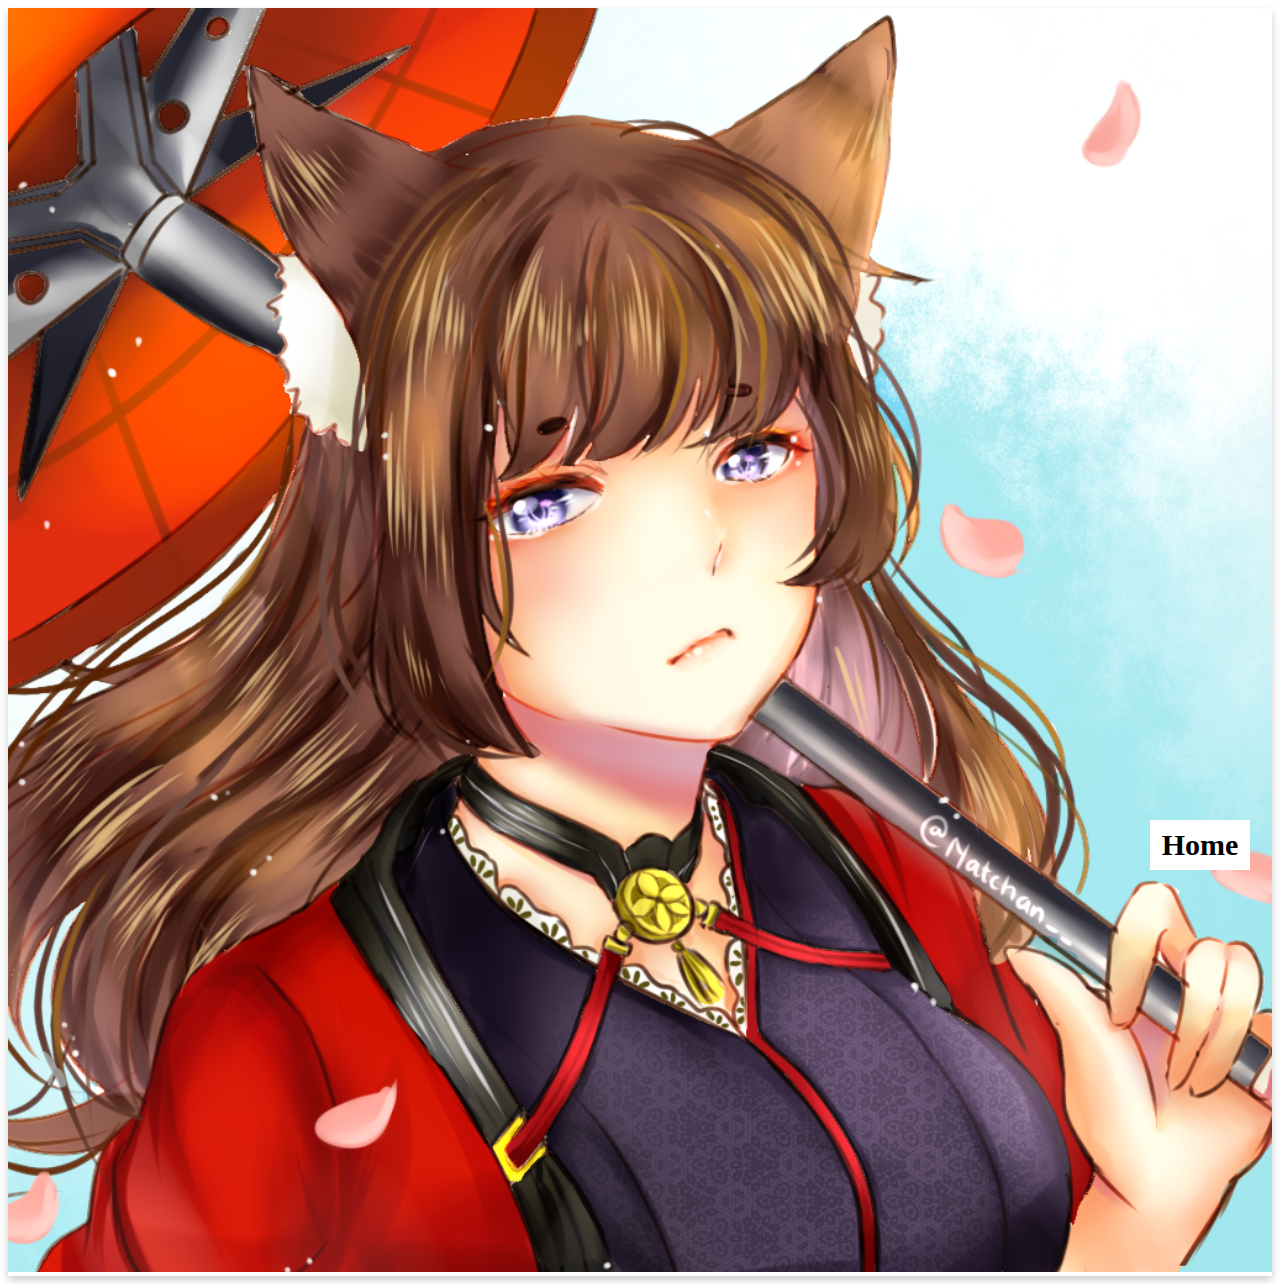
<file: more/amagi.html>
<html lang="en">
	<head>
		<title>Helianthus</title>
		<meta charset="utf-8" />
		<meta name="viewport" content="width=device-width, initial-scale=1" />
        <link rel="icon" href="../images/titlelogo.png">
        <link rel="stylesheet" href="../assets/css/more.css">
	</head>
<body>
    <div class="card">
        <img src="../images/AmagiAzurlane.png" alt="Avatar" style="width:100%">
        <div class="container">
        </div>
        <a href="../index.html" class="act-btn">
            Home
        </a>
      </div>
</body>
</html>
</file>
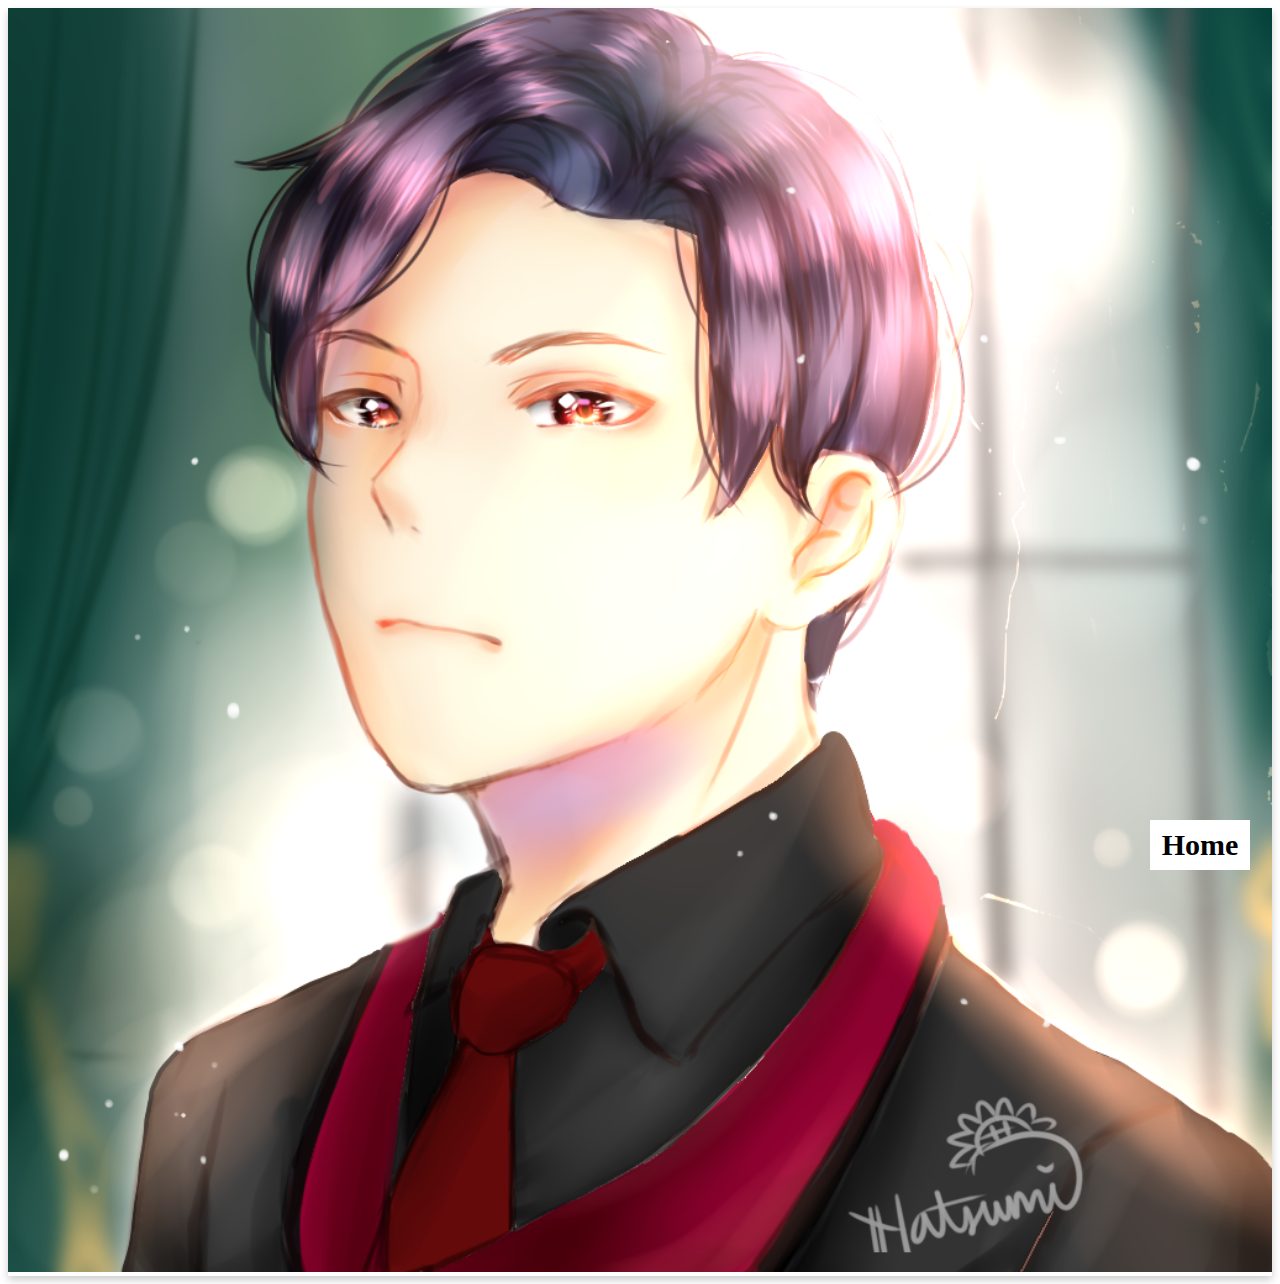
<file: more/luciver.html>
<html lang="en">
	<head>
		<title>Helianthus</title>
		<meta charset="utf-8" />
		<meta name="viewport" content="width=device-width, initial-scale=1" />
        <link rel="icon" href="../images/titlelogo.png">
        <link rel="stylesheet" href="../assets/css/more.css">
	</head>
<body>
    <div class="card">
        <img src="../images/lucifer.png" alt="Avatar" style="width:100%">
        <div class="container">
        </div>
        <a href="../index.html" class="act-btn">
            Home
        </a>
      </div>
</body>
</html>
</file>
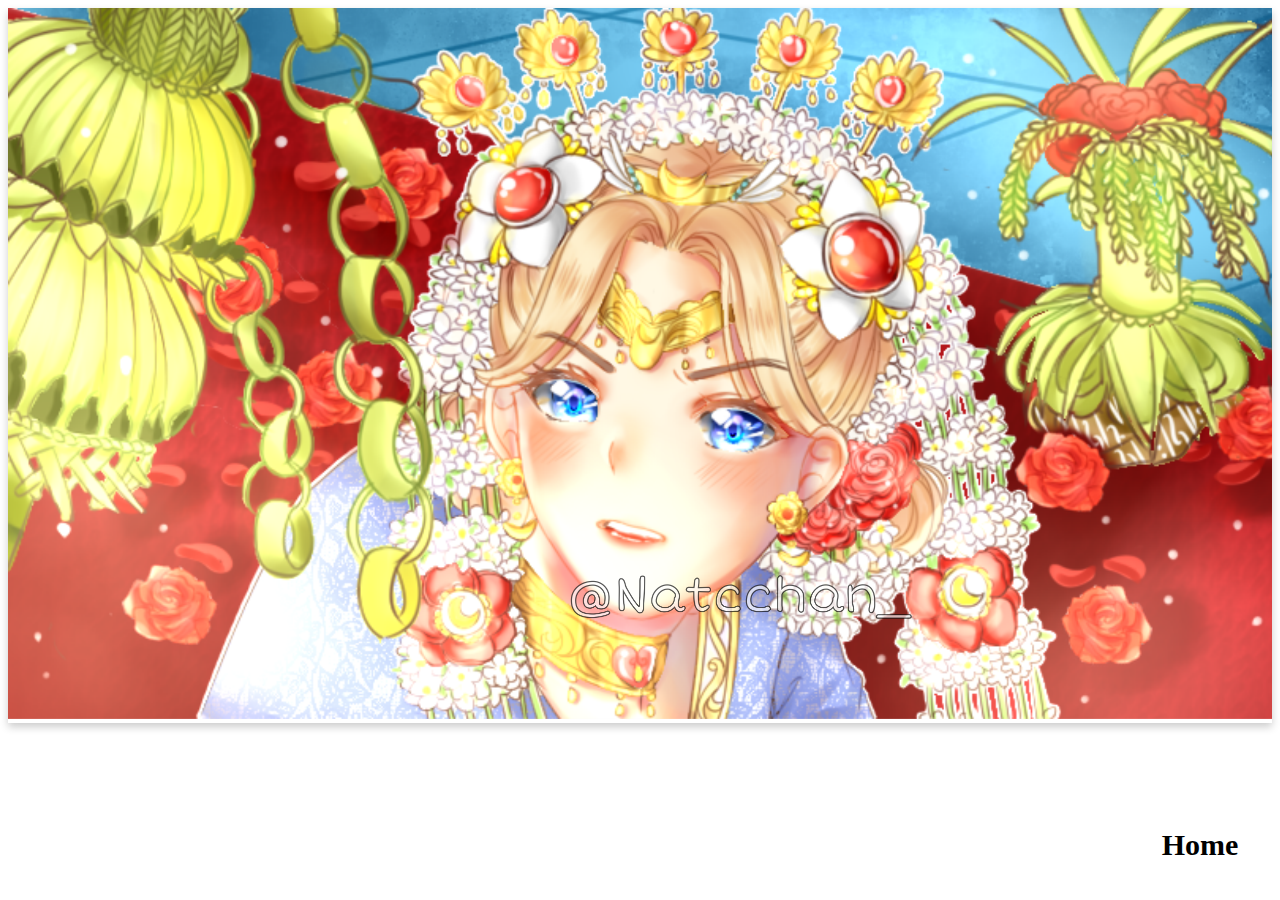
<file: more/manten.html>
<html lang="en">
	<head>
		<title>Helianthus</title>
		<meta charset="utf-8" />
		<meta name="viewport" content="width=device-width, initial-scale=1" />
        <link rel="icon" href="../images/titlelogo.png">
        <link rel="stylesheet" href="../assets/css/more.css">
	</head>
<body>
    <div class="card">
        <img src="../images/mantenjawa2.png" alt="Avatar" style="width:100%">
        <div class="container">
        </div>
        <a href="../index.html" class="act-btn">
            Home
        </a>
      </div>
</body>
</html>
</file>
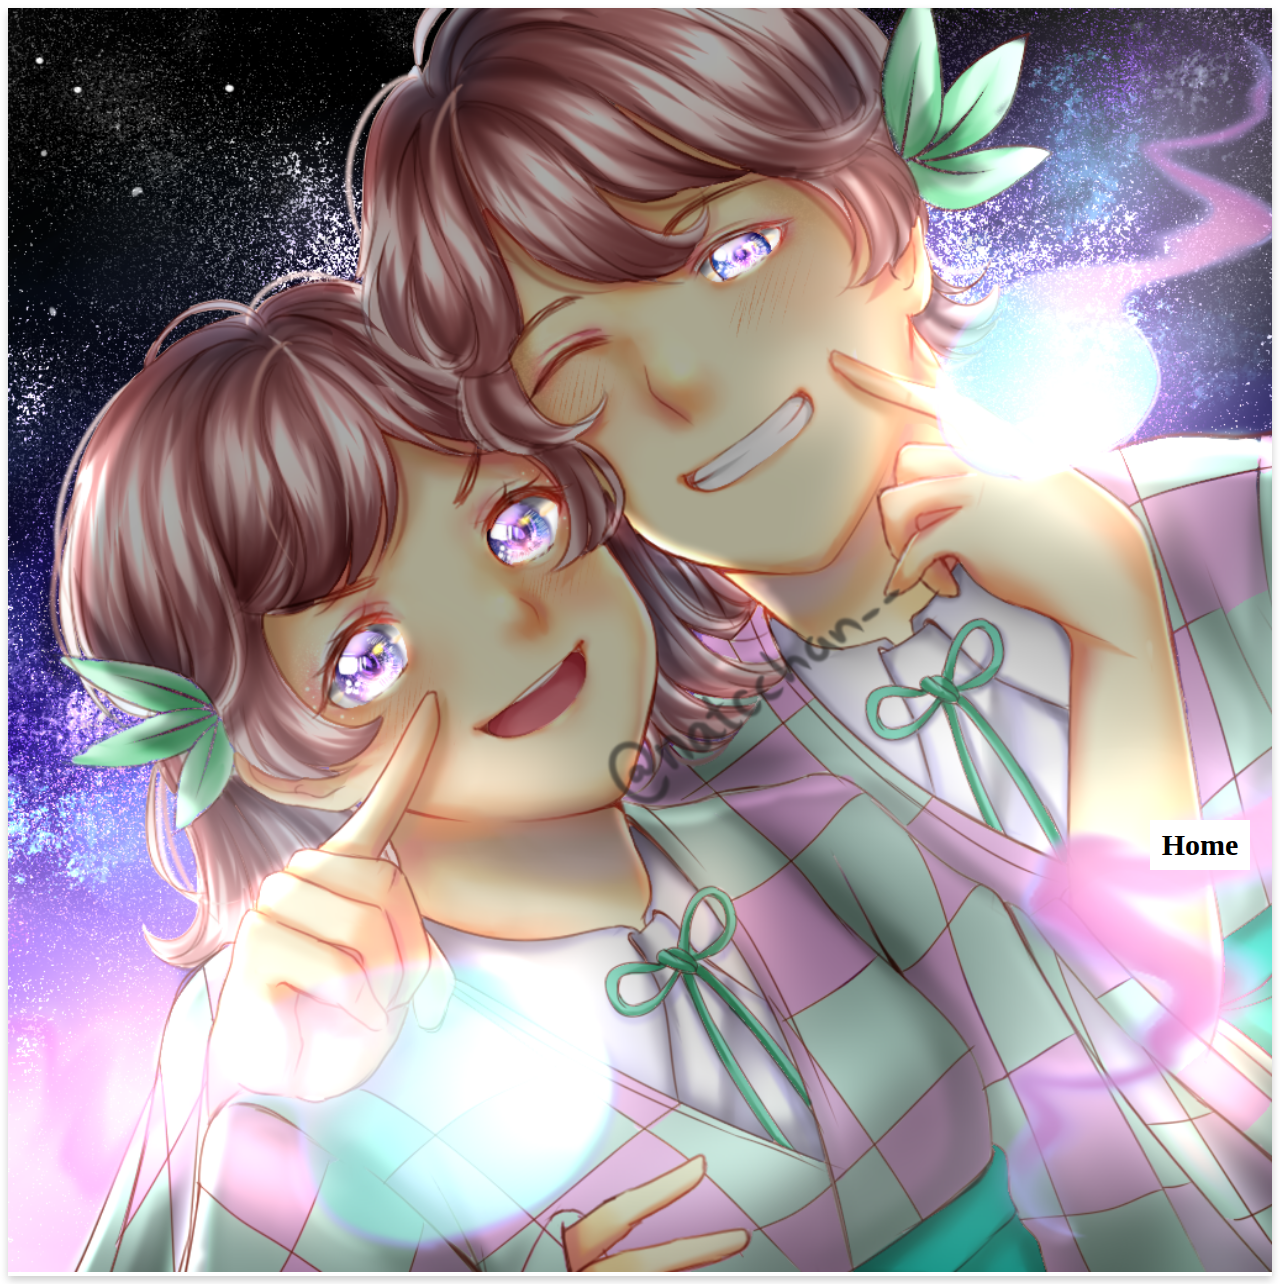
<file: more/mooniko.html>
<html lang="en">
	<head>
		<title>Helianthus</title>
		<meta charset="utf-8" />
		<meta name="viewport" content="width=device-width, initial-scale=1" />
        <link rel="icon" href="../images/titlelogo.png">
        <link rel="stylesheet" href="../assets/css/more.css">
	</head>
<body>
    <div class="card">
        <img src="../images/mooniko.png" alt="Avatar" style="width:100%">
        <div class="container">
        </div>
        <a href="../index.html" class="act-btn">
            Home
        </a>
      </div>
</body>
</html>
</file>
<file: assets/css/more.css>
body{
    font-family: "Pacifico", cursive;
}
.card {
    box-shadow: 0 4px 8px 0 rgba(0,0,0,0.2);
    transition: 0.3s;
  }
  .card:hover {
    box-shadow: 0 8px 16px 0 rgba(0,0,0,0.2);
  }
  
  .container {
    padding: 2px 16px;
  }
  .act-btn{
    background:white;
    display: block;
    width: 100px;
    height: 50px;
    line-height: 50px;
    text-align: center;
    color: #000000;
    font-size: 30px;
    font-weight: bold;
    text-decoration: none;
    transition: ease all 0.3s;
    position: fixed;
    right: 30px;
    bottom:30px;
    border: #000000;
}
.act-btn:hover{background: #EF6480}
</file>
